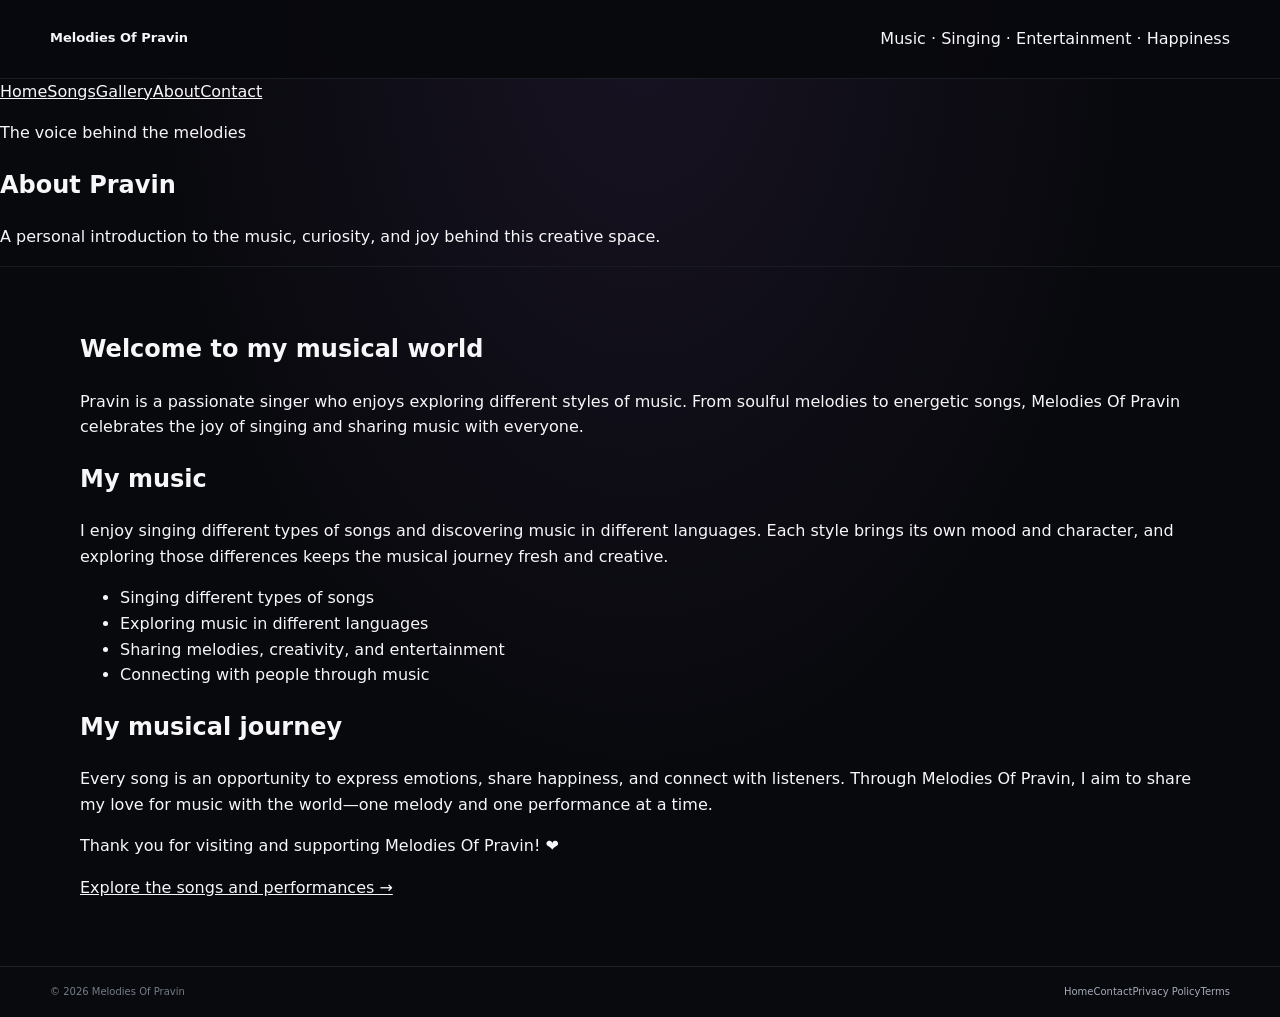
<file: about.html>
<!DOCTYPE html>
<html lang="en">
<head>
  <meta charset="UTF-8">
  <meta name="viewport" content="width=device-width, initial-scale=1.0">
  <meta name="description" content="Learn about Pravin, the singer behind Melodies Of Pravin, and his love of sharing music.">
  <title>About Pravin | Melodies Of Pravin</title>
  <link rel="stylesheet" href="styles.css">
  <script defer src="tap-effects.js"></script>
</head>
<body>
  <header class="site-header"><a class="brand" href="index.html">Melodies Of Pravin</a><p>Music · Singing · Entertainment · Happiness</p></header>
  <nav class="site-nav" aria-label="Main navigation"><a href="index.html">Home</a><a href="songs.html">Songs</a><a href="gallery.html">Gallery</a><a aria-current="page" href="about.html">About</a><a href="contact.html">Contact</a></nav>
  <main>
    <section class="page-heading"><p class="eyebrow">The voice behind the melodies</p><h1>About Pravin</h1><p>A personal introduction to the music, curiosity, and joy behind this creative space.</p></section>
    <section class="content-section">
      <article class="prose">
        <h2>Welcome to my musical world</h2>
        <p>Pravin is a passionate singer who enjoys exploring different styles of music. From soulful melodies to energetic songs, Melodies Of Pravin celebrates the joy of singing and sharing music with everyone.</p>
        <h2>My music</h2>
        <p>I enjoy singing different types of songs and discovering music in different languages. Each style brings its own mood and character, and exploring those differences keeps the musical journey fresh and creative.</p>
        <ul><li>Singing different types of songs</li><li>Exploring music in different languages</li><li>Sharing melodies, creativity, and entertainment</li><li>Connecting with people through music</li></ul>
        <h2>My musical journey</h2>
        <p>Every song is an opportunity to express emotions, share happiness, and connect with listeners. Through Melodies Of Pravin, I aim to share my love for music with the world—one melody and one performance at a time.</p>
        <p>Thank you for visiting and supporting Melodies Of Pravin! ❤️</p>
        <p><a class="text-link" href="songs.html">Explore the songs and performances&nbsp;→</a></p>
      </article>
    </section>
  </main>
  <footer class="site-footer"><p>© 2026 Melodies Of Pravin</p><p><a href="index.html">Home</a><a href="contact.html">Contact</a><a href="privacy.html">Privacy Policy</a><a href="terms.html">Terms</a></p></footer>
</body>
</html>
</file>
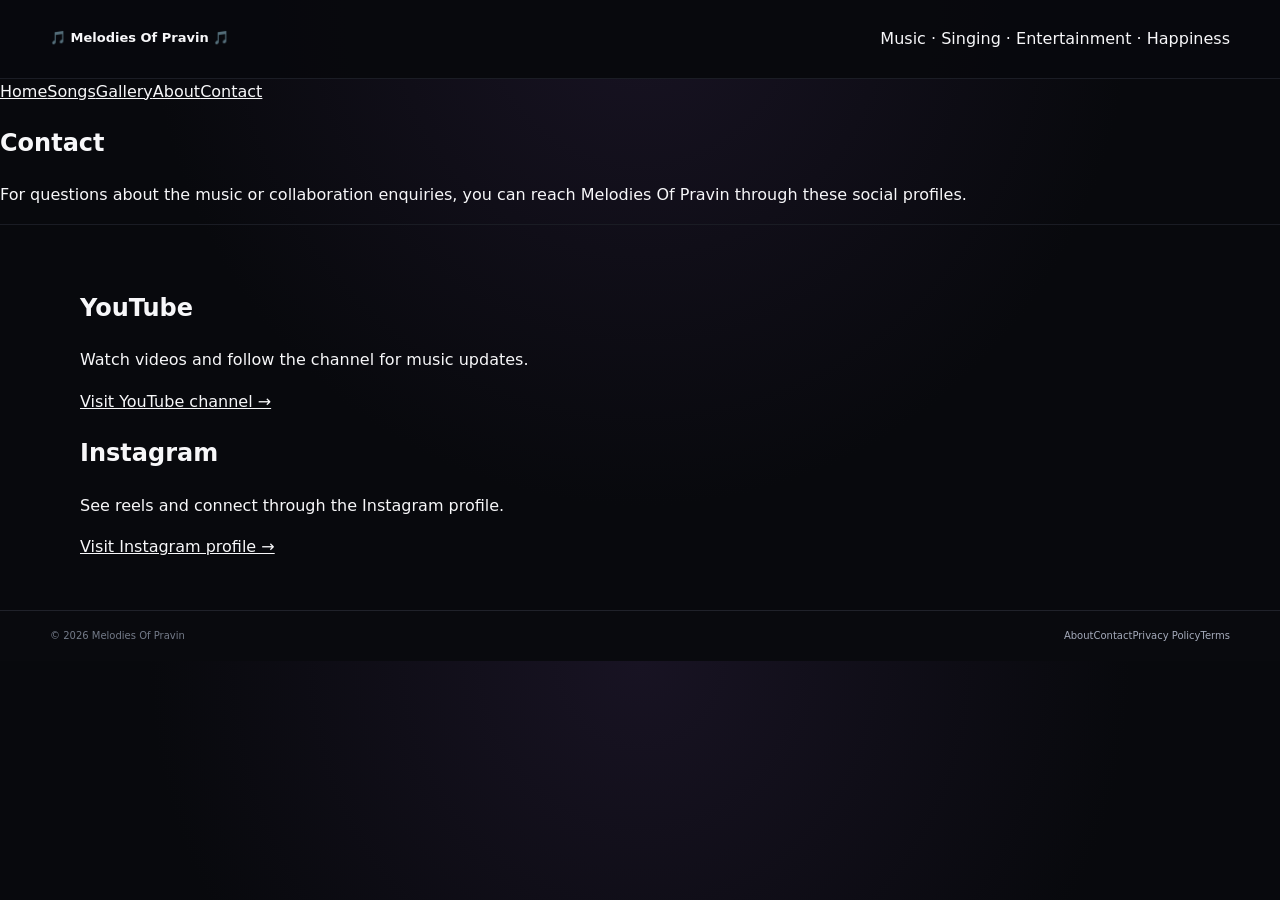
<file: contact.html>
<!DOCTYPE html>
<html lang="en"><head><meta charset="UTF-8"><meta name="viewport" content="width=device-width, initial-scale=1.0"><meta name="description" content="Contact Melodies Of Pravin for music questions and collaboration enquiries."><title>Contact | Melodies Of Pravin</title><link rel="stylesheet" href="styles.css"><script defer src="tap-effects.js"></script></head>
<body><header class="site-header"><a class="brand" href="index.html">🎵 Melodies Of Pravin 🎵</a><p>Music · Singing · Entertainment · Happiness</p></header><nav class="site-nav" aria-label="Main navigation"><a href="index.html">Home</a><a href="songs.html">Songs</a><a href="gallery.html">Gallery</a><a href="about.html">About</a><a aria-current="page" href="contact.html">Contact</a></nav>
<main><section class="page-heading"><h1>Contact</h1><p>For questions about the music or collaboration enquiries, you can reach Melodies Of Pravin through these social profiles.</p></section><section class="content-section"><div class="card-grid"><article class="card"><h2>YouTube</h2><p>Watch videos and follow the channel for music updates.</p><a href="https://youtube.com/@melodiesofpravin_1973" target="_blank" rel="noopener noreferrer">Visit YouTube channel →</a></article><article class="card"><h2>Instagram</h2><p>See reels and connect through the Instagram profile.</p><a href="https://www.instagram.com/_pravinn_singer_/" target="_blank" rel="noopener noreferrer">Visit Instagram profile →</a></article></div></section></main>
<footer class="site-footer"><p>© 2026 Melodies Of Pravin</p><p><a href="about.html">About</a><a href="contact.html">Contact</a><a href="privacy.html">Privacy Policy</a><a href="terms.html">Terms</a></p></footer></body></html>
</file>
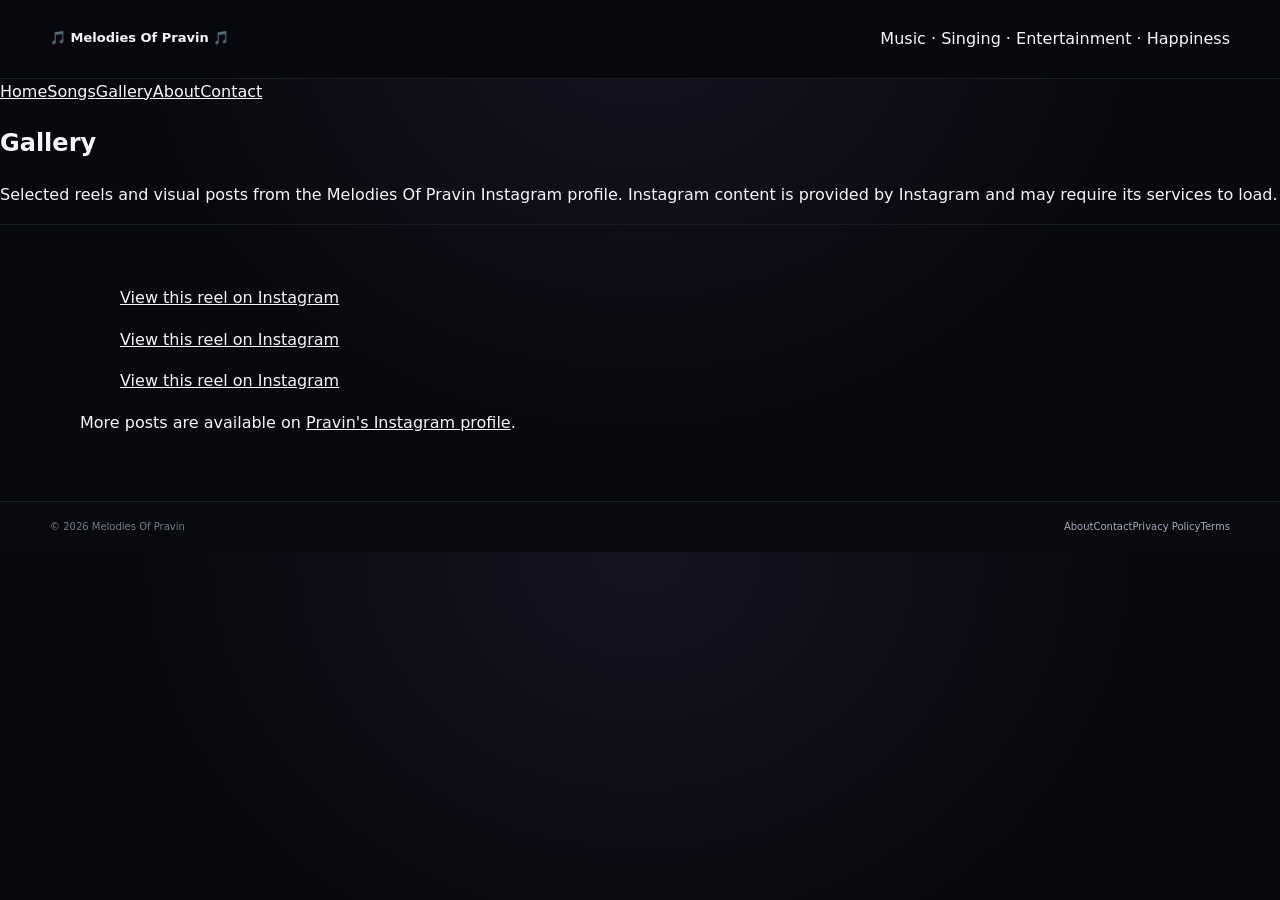
<file: gallery.html>
<!DOCTYPE html>
<html lang="en"><head><meta charset="UTF-8"><meta name="viewport" content="width=device-width, initial-scale=1.0"><meta name="description" content="Browse Instagram reels and visual moments from Melodies Of Pravin."><title>Gallery | Melodies Of Pravin</title><link rel="stylesheet" href="styles.css"><script defer src="tap-effects.js"></script></head>
<body><header class="site-header"><a class="brand" href="index.html">🎵 Melodies Of Pravin 🎵</a><p>Music · Singing · Entertainment · Happiness</p></header><nav class="site-nav" aria-label="Main navigation"><a href="index.html">Home</a><a href="songs.html">Songs</a><a aria-current="page" href="gallery.html">Gallery</a><a href="about.html">About</a><a href="contact.html">Contact</a></nav>
<main><section class="page-heading"><h1>Gallery</h1><p>Selected reels and visual posts from the Melodies Of Pravin Instagram profile. Instagram content is provided by Instagram and may require its services to load.</p></section><section class="content-section"><div class="instagram-grid"><blockquote class="instagram-media" data-instgrm-permalink="https://www.instagram.com/reel/DHl8MqfCbJp/" data-instgrm-version="14"><a href="https://www.instagram.com/reel/DHl8MqfCbJp/">View this reel on Instagram</a></blockquote><blockquote class="instagram-media" data-instgrm-permalink="https://www.instagram.com/reel/DUICX5HjIx1/" data-instgrm-version="14"><a href="https://www.instagram.com/reel/DUICX5HjIx1/">View this reel on Instagram</a></blockquote><blockquote class="instagram-media" data-instgrm-permalink="https://www.instagram.com/reel/DcajjYkozwh/" data-instgrm-version="14"><a href="https://www.instagram.com/reel/DcajjYkozwh/">View this reel on Instagram</a></blockquote></div><p class="callout">More posts are available on <a href="https://www.instagram.com/_pravinn_singer_/" target="_blank" rel="noopener noreferrer">Pravin's Instagram profile</a>.</p></section></main>
<footer class="site-footer"><p>© 2026 Melodies Of Pravin</p><p><a href="about.html">About</a><a href="contact.html">Contact</a><a href="privacy.html">Privacy Policy</a><a href="terms.html">Terms</a></p></footer><script async src="https://www.instagram.com/embed.js"></script></body></html>
</file>
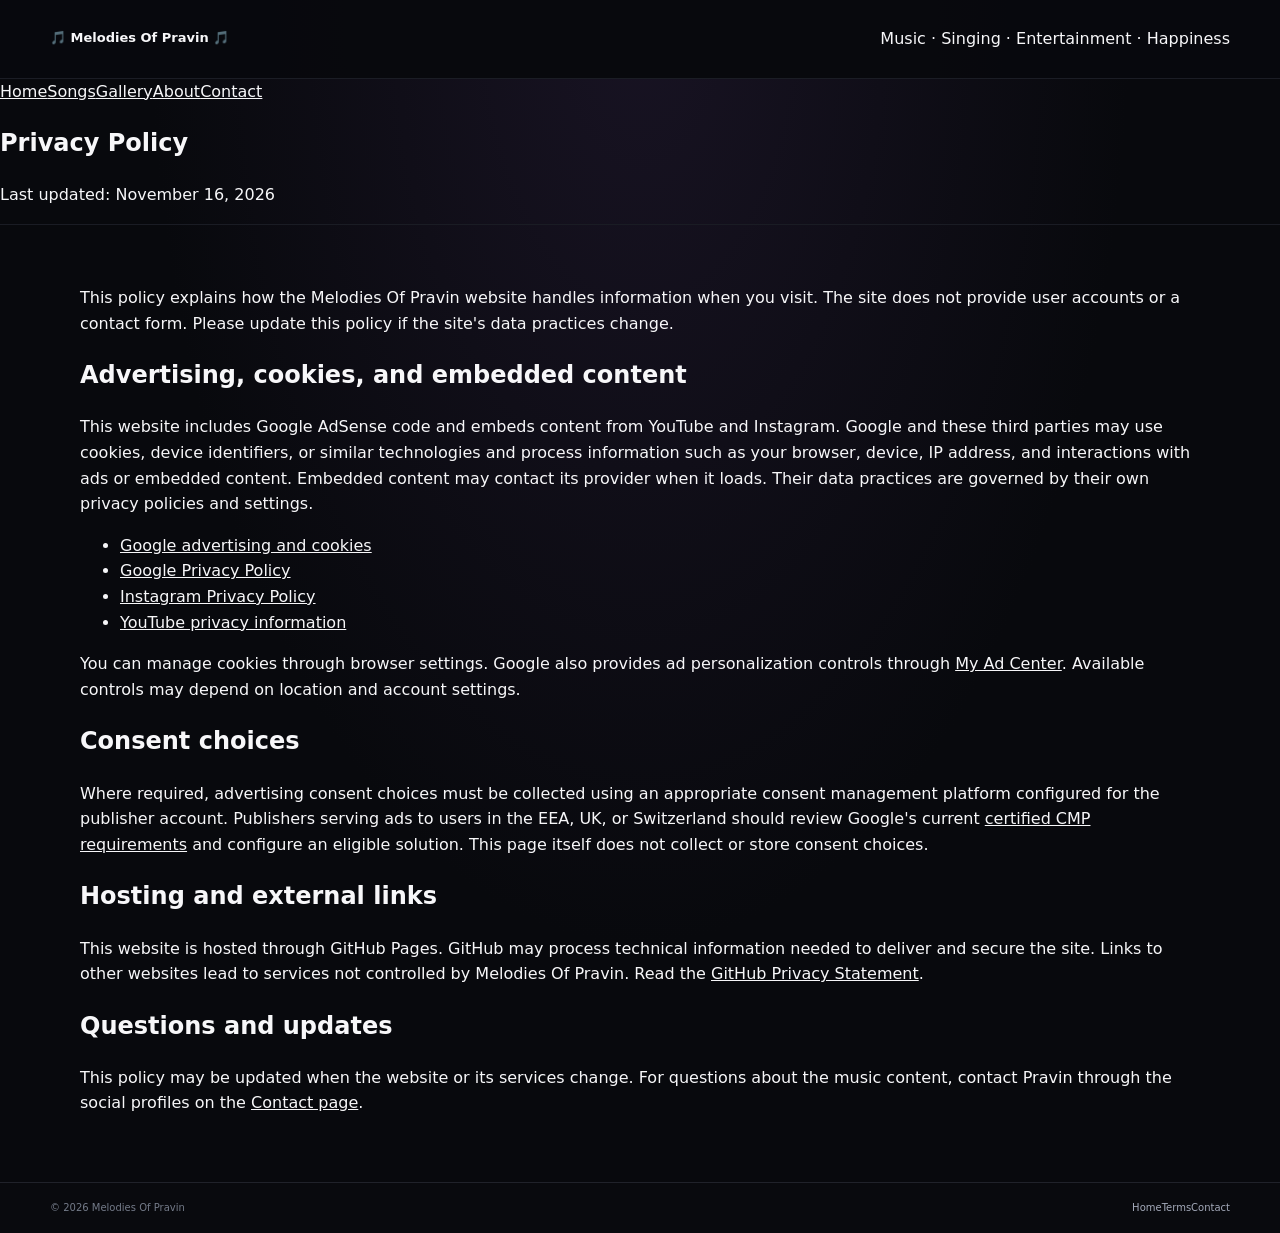
<file: privacy.html>
<!DOCTYPE html>
<html lang="en"><head><meta charset="UTF-8"><meta name="viewport" content="width=device-width, initial-scale=1.0"><meta name="description" content="Privacy information for Melodies Of Pravin, including advertising and embedded content."><title>Privacy Policy | Melodies Of Pravin</title><link rel="stylesheet" href="styles.css"><script defer src="tap-effects.js"></script></head>
<body><header class="site-header"><a class="brand" href="index.html">🎵 Melodies Of Pravin 🎵</a><p>Music · Singing · Entertainment · Happiness</p></header><nav class="site-nav" aria-label="Main navigation"><a href="index.html">Home</a><a href="songs.html">Songs</a><a href="gallery.html">Gallery</a><a href="about.html">About</a><a href="contact.html">Contact</a></nav>
<main><section class="page-heading"><h1>Privacy Policy</h1><p>Last updated: November 16, 2026</p></section><section class="content-section prose"><p>This policy explains how the Melodies Of Pravin website handles information when you visit. The site does not provide user accounts or a contact form. Please update this policy if the site's data practices change.</p><h2>Advertising, cookies, and embedded content</h2><p>This website includes Google AdSense code and embeds content from YouTube and Instagram. Google and these third parties may use cookies, device identifiers, or similar technologies and process information such as your browser, device, IP address, and interactions with ads or embedded content. Embedded content may contact its provider when it loads. Their data practices are governed by their own privacy policies and settings.</p><ul><li><a href="https://policies.google.com/technologies/ads">Google advertising and cookies</a></li><li><a href="https://policies.google.com/privacy">Google Privacy Policy</a></li><li><a href="https://privacycenter.instagram.com/policy/">Instagram Privacy Policy</a></li><li><a href="https://www.youtube.com/howyoutubeworks/our-commitments/protecting-user-data/">YouTube privacy information</a></li></ul><p>You can manage cookies through browser settings. Google also provides ad personalization controls through <a href="https://myadcenter.google.com/">My Ad Center</a>. Available controls may depend on location and account settings.</p><h2>Consent choices</h2><p>Where required, advertising consent choices must be collected using an appropriate consent management platform configured for the publisher account. Publishers serving ads to users in the EEA, UK, or Switzerland should review Google's current <a href="https://support.google.com/adsense/answer/13517802">certified CMP requirements</a> and configure an eligible solution. This page itself does not collect or store consent choices.</p><h2>Hosting and external links</h2><p>This website is hosted through GitHub Pages. GitHub may process technical information needed to deliver and secure the site. Links to other websites lead to services not controlled by Melodies Of Pravin. Read the <a href="https://docs.github.com/en/site-policy/privacy-policies/github-general-privacy-statement">GitHub Privacy Statement</a>.</p><h2>Questions and updates</h2><p>This policy may be updated when the website or its services change. For questions about the music content, contact Pravin through the social profiles on the <a href="contact.html">Contact page</a>.</p></section></main>
<footer class="site-footer"><p>© 2026 Melodies Of Pravin</p><p><a href="index.html">Home</a><a href="terms.html">Terms</a><a href="contact.html">Contact</a></p></footer></body></html>
</file>
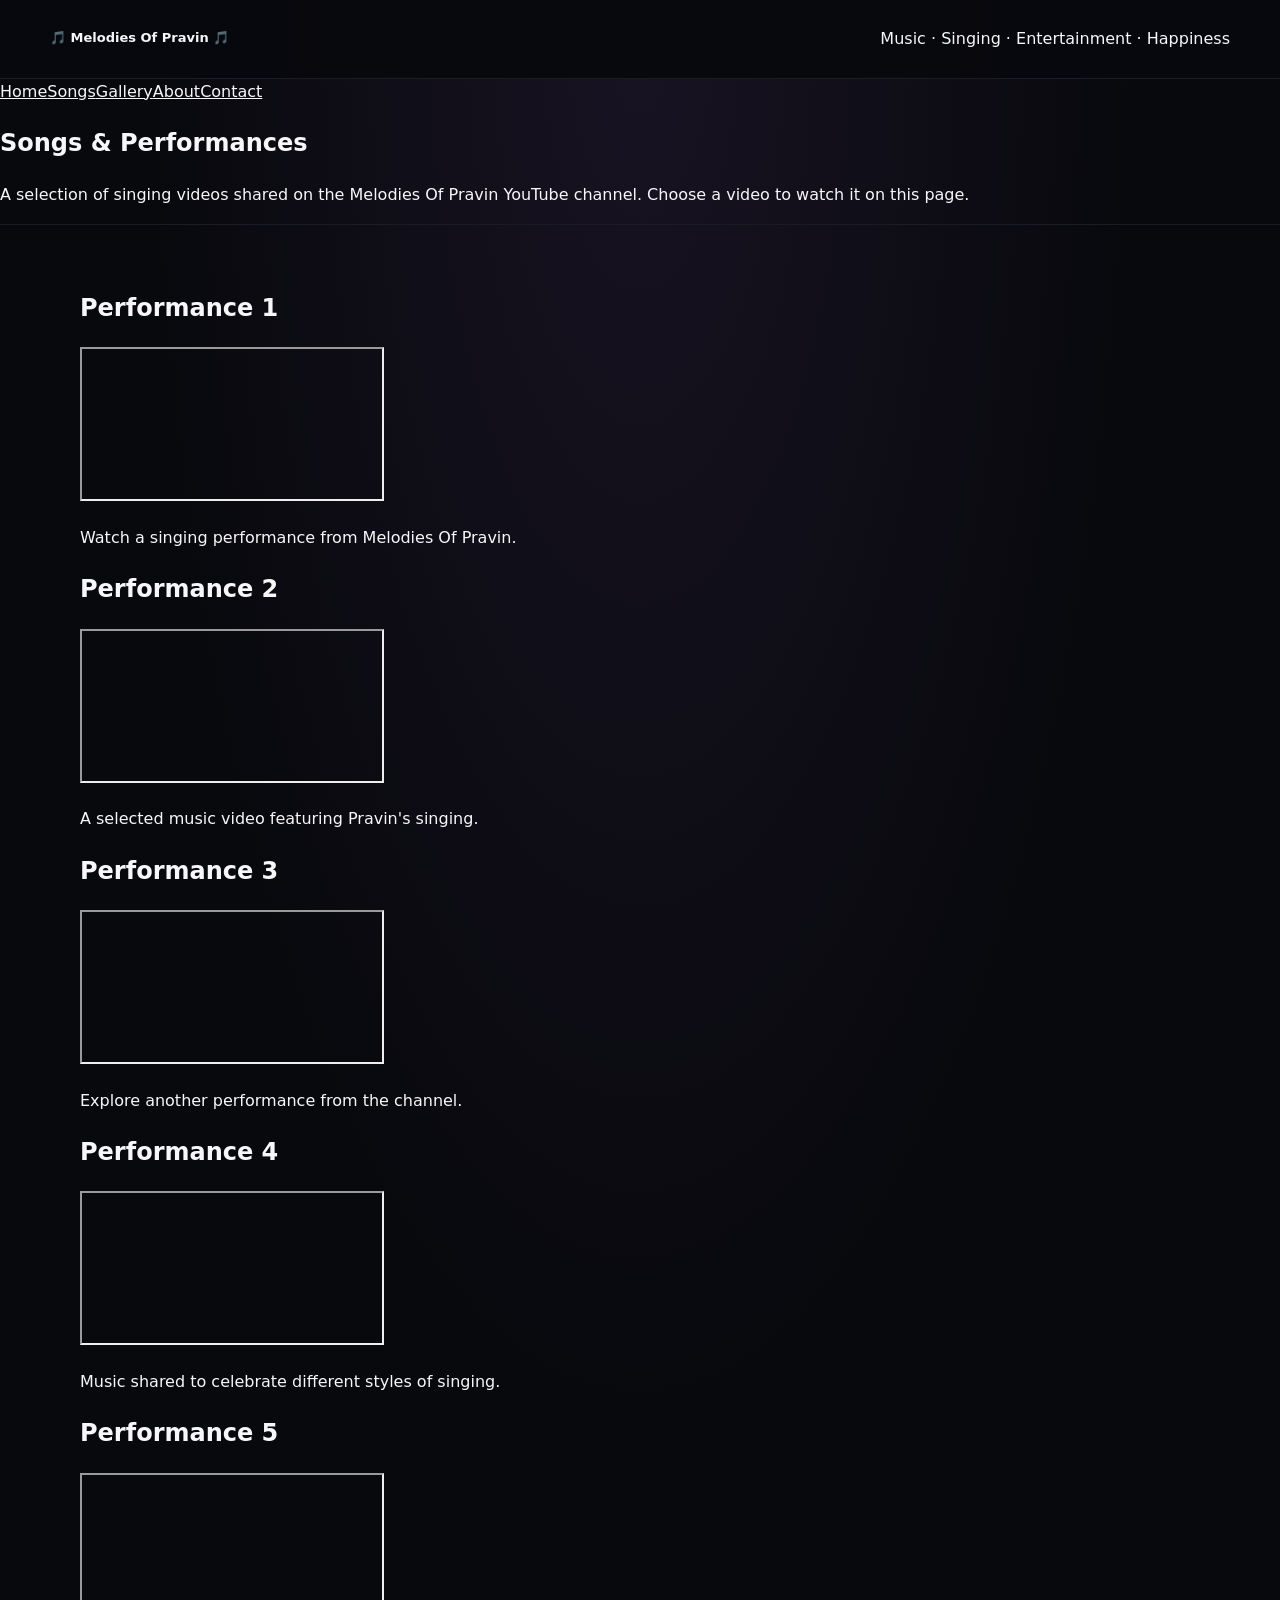
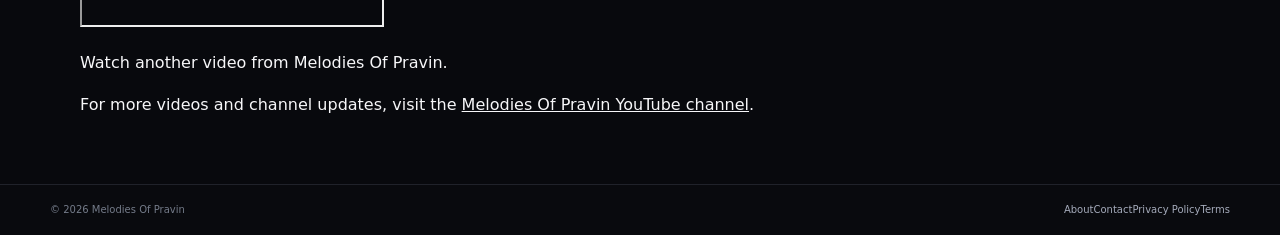
<file: songs.html>
<!DOCTYPE html>
<html lang="en"><head><meta charset="UTF-8"><meta name="viewport" content="width=device-width, initial-scale=1.0"><meta name="description" content="Watch singing videos and selected music performances from Melodies Of Pravin."><title>Songs & Performances | Melodies Of Pravin</title><link rel="stylesheet" href="styles.css"><script defer src="tap-effects.js"></script></head>
<body><header class="site-header"><a class="brand" href="index.html">🎵 Melodies Of Pravin 🎵</a><p>Music · Singing · Entertainment · Happiness</p></header><nav class="site-nav" aria-label="Main navigation"><a href="index.html">Home</a><a aria-current="page" href="songs.html">Songs</a><a href="gallery.html">Gallery</a><a href="about.html">About</a><a href="contact.html">Contact</a></nav>
<main><section class="page-heading"><h1>Songs & Performances</h1><p>A selection of singing videos shared on the Melodies Of Pravin YouTube channel. Choose a video to watch it on this page.</p></section><section class="content-section"><div class="video-grid">
<article class="video-card"><h2>Performance 1</h2><iframe src="https://www.youtube-nocookie.com/embed/fnJo2B-oilQ" title="Melodies Of Pravin singing video 1" loading="lazy" allow="accelerometer; autoplay; clipboard-write; encrypted-media; gyroscope; picture-in-picture; web-share" allowfullscreen></iframe><p>Watch a singing performance from Melodies Of Pravin.</p></article>
<article class="video-card"><h2>Performance 2</h2><iframe src="https://www.youtube-nocookie.com/embed/FkYFxqe5V_8" title="Melodies Of Pravin singing video 2" loading="lazy" allow="accelerometer; autoplay; clipboard-write; encrypted-media; gyroscope; picture-in-picture; web-share" allowfullscreen></iframe><p>A selected music video featuring Pravin's singing.</p></article>
<article class="video-card"><h2>Performance 3</h2><iframe src="https://www.youtube-nocookie.com/embed/asDW3ysNarA" title="Melodies Of Pravin singing video 3" loading="lazy" allow="accelerometer; autoplay; clipboard-write; encrypted-media; gyroscope; picture-in-picture; web-share" allowfullscreen></iframe><p>Explore another performance from the channel.</p></article>
<article class="video-card"><h2>Performance 4</h2><iframe src="https://www.youtube-nocookie.com/embed/26EZpYAJcbY" title="Melodies Of Pravin singing video 4" loading="lazy" allow="accelerometer; autoplay; clipboard-write; encrypted-media; gyroscope; picture-in-picture; web-share" allowfullscreen></iframe><p>Music shared to celebrate different styles of singing.</p></article>
<article class="video-card"><h2>Performance 5</h2><iframe src="https://www.youtube-nocookie.com/embed/44BH5EVo4lI" title="Melodies Of Pravin singing video 5" loading="lazy" allow="accelerometer; autoplay; clipboard-write; encrypted-media; gyroscope; picture-in-picture; web-share" allowfullscreen></iframe><p>Watch another video from Melodies Of Pravin.</p></article></div><p class="callout">For more videos and channel updates, visit the <a href="https://youtube.com/@melodiesofpravin_1973" target="_blank" rel="noopener noreferrer">Melodies Of Pravin YouTube channel</a>.</p></section></main>
<footer class="site-footer"><p>© 2026 Melodies Of Pravin</p><p><a href="about.html">About</a><a href="contact.html">Contact</a><a href="privacy.html">Privacy Policy</a><a href="terms.html">Terms</a></p></footer></body></html>
</file>
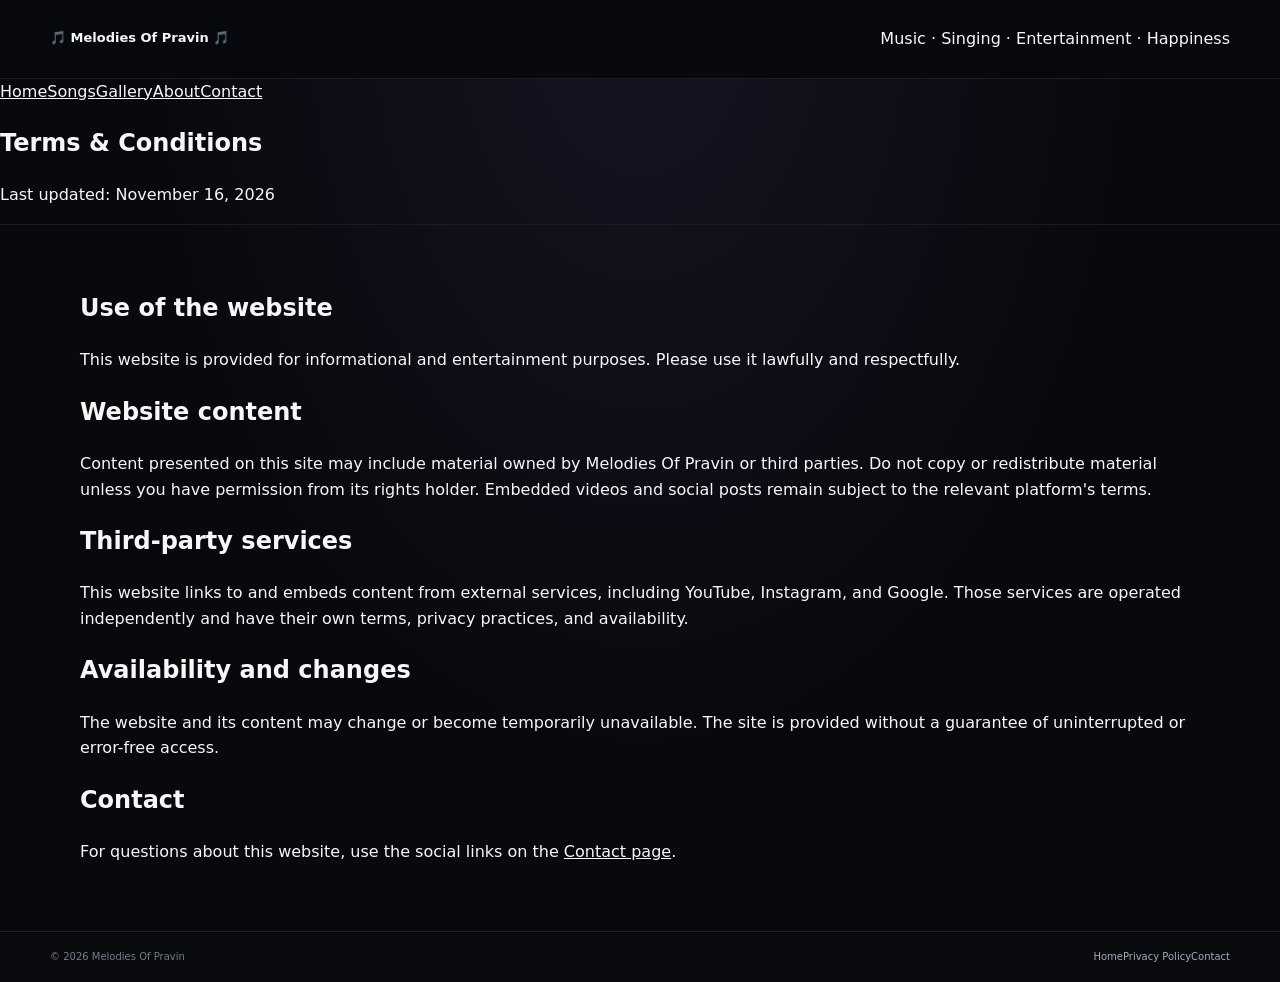
<file: terms.html>
<!DOCTYPE html>
<html lang="en"><head><meta charset="UTF-8"><meta name="viewport" content="width=device-width, initial-scale=1.0"><meta name="description" content="Terms and conditions for Melodies Of Pravin."><title>Terms & Conditions | Melodies Of Pravin</title><link rel="stylesheet" href="styles.css"><script defer src="tap-effects.js"></script></head>
<body><header class="site-header"><a class="brand" href="index.html">🎵 Melodies Of Pravin 🎵</a><p>Music · Singing · Entertainment · Happiness</p></header><nav class="site-nav" aria-label="Main navigation"><a href="index.html">Home</a><a href="songs.html">Songs</a><a href="gallery.html">Gallery</a><a href="about.html">About</a><a href="contact.html">Contact</a></nav>
<main><section class="page-heading"><h1>Terms & Conditions</h1><p>Last updated: November 16, 2026</p></section><section class="content-section prose"><h2>Use of the website</h2><p>This website is provided for informational and entertainment purposes. Please use it lawfully and respectfully.</p><h2>Website content</h2><p>Content presented on this site may include material owned by Melodies Of Pravin or third parties. Do not copy or redistribute material unless you have permission from its rights holder. Embedded videos and social posts remain subject to the relevant platform's terms.</p><h2>Third-party services</h2><p>This website links to and embeds content from external services, including YouTube, Instagram, and Google. Those services are operated independently and have their own terms, privacy practices, and availability.</p><h2>Availability and changes</h2><p>The website and its content may change or become temporarily unavailable. The site is provided without a guarantee of uninterrupted or error-free access.</p><h2>Contact</h2><p>For questions about this website, use the social links on the <a href="contact.html">Contact page</a>.</p></section></main>
<footer class="site-footer"><p>© 2026 Melodies Of Pravin</p><p><a href="index.html">Home</a><a href="privacy.html">Privacy Policy</a><a href="contact.html">Contact</a></p></footer></body></html>
</file>
<file: styles.css>
/* Original, mobile-first music landing page styling. */
:root {
  color-scheme: dark;
  --page: #08090d;
  --panel: #11131a;
  --panel-hover: #171a23;
  --line: #20232d;
  --text: #f7f7f9;
  --muted: #a7adbd;
  --blue: #438cff;
  --red: #ff4155;
  --pink: #ed55ac;
  --gold: #f0c64c;
}
* { box-sizing: border-box; }
html { scroll-behavior: smooth; }
body {
  margin: 0;
  min-width: 320px;
  background: radial-gradient(ellipse at 50% 0, #181323 0, var(--page) 490px);
  color: var(--text);
  font-family: Inter, ui-sans-serif, system-ui, -apple-system, BlinkMacSystemFont, "Segoe UI", sans-serif;
  line-height: 1.6;
}
a { color: inherit; }
a:focus-visible { outline: 3px solid #fff; outline-offset: 4px; }
.site-header {
  min-height: 66px;
  padding: 10px max(18px, calc((100vw - 1180px) / 2));
  display: flex;
  align-items: center;
  justify-content: space-between;
  gap: 16px;
  background: rgba(8, 9, 13, .96);
  border-bottom: 1px solid #1b1d25;
}
.brand { display: flex; align-items: center; gap: 10px; text-decoration: none; font-size: 13px; font-weight: 800; line-height: 1.15; }
.brand-mark { display: grid; width: 35px; height: 35px; place-items: center; border: 2px solid #d39a2e; border-radius: 50%; color: #f3bb3f; font-size: 25px; }
.brand small { display: block; margin-top: 3px; color: #f0bd4d; font-size: 10px; font-weight: 500; letter-spacing: .08em; }
.social-nav { display: flex; align-items: center; gap: 5px; padding: 4px; border: 1px solid #252833; border-radius: 12px; background: #11131a; }
.social-link { padding: 7px 10px; border-radius: 8px; color: #aeb5c4; font-size: 11px; text-decoration: none; white-space: nowrap; }
.social-link span { margin-right: 4px; }
.social-link.youtube:hover { background: #e50920; color: white; }
.social-link.instagram:hover { background: linear-gradient(110deg, #7a35db, #ef3987, #ff9a32); color: white; }
main { overflow: hidden; }
.hero-art { position: relative; width: min(1180px, calc(100% - 36px)); aspect-ratio: 2.45 / 1; min-height: 190px; max-height: 460px; margin: 18px auto 0; overflow: hidden; border: 1px solid #3a2029; border-radius: 18px; background: linear-gradient(125deg, #261628, #17141f 52%, #111827); }
.hero-art > img { position: absolute; inset: 0; width: 100%; height: 100%; object-fit: cover; object-position: center 38%; }
.hero-art-shade { position: absolute; inset: 0; background: linear-gradient(90deg, rgba(7,8,12,.04) 0%, rgba(7,8,12,.1) 40%, rgba(7,8,12,.68) 100%), linear-gradient(0deg, rgba(5,6,9,.78), transparent 35%); }
.hero-label { position: absolute; bottom: 13px; left: 14px; display: flex; align-items: center; gap: 7px; padding: 6px 10px; border: 1px solid rgba(255,255,255,.13); border-radius: 999px; background: rgba(13,14,19,.78); font-size: 10px; text-decoration: none; backdrop-filter: blur(8px); }
.youtube-dot { color: #ff374a; }
.handle { color: #bdc3d0; }
.profile-section { width: min(700px, calc(100% - 32px)); margin: 26px auto 0; padding: 4px 0 42px; display: flex; align-items: center; flex-direction: column; text-align: center; }
.vinyl-art { position: relative; width: 116px; aspect-ratio: 1; display: grid; place-items: center; border: 3px solid #ff3451; border-radius: 50%; background: repeating-radial-gradient(circle, #07080b 0 7px, #171920 8px 10px, #050609 11px 15px); box-shadow: 0 0 28px rgba(255,45,73,.24), inset 0 0 18px #000; animation: vinyl-spin 12s linear infinite; }
.vinyl-art::before { content: ""; position: absolute; inset: 8px; border: 1px solid rgba(255,255,255,.1); border-radius: 50%; }
.vinyl-center { display: grid; width: 38px; height: 38px; place-items: center; border: 2px solid #ff5266; border-radius: 50%; background: radial-gradient(circle, #ffc4bd 0 12%, #dd3756 18% 55%, #16131a 60%); color: #fff; font-size: 20px; }
@keyframes vinyl-spin { to { transform: rotate(360deg); } }
.profile-badges { display: flex; justify-content: center; flex-wrap: wrap; gap: 6px; margin: 14px 0 9px; }
.profile-badges span, .tap-hint { padding: 4px 10px; border: 1px solid #30232c; border-radius: 999px; background: #17131a; color: #d78a94; font-size: 10px; }
.profile-section h1 { margin: 8px 0 0; font-size: clamp(30px, 6vw, 42px); line-height: 1.15; letter-spacing: -.04em; font-weight: 850; }
.handle-line { margin: 3px 0 0; color: #f0717e; font-family: ui-monospace, SFMono-Regular, Menlo, monospace; font-size: 12px; }
.intro-copy { max-width: 570px; margin: 9px 0 13px; color: #cbd0dc; font-size: 13px; }
.tap-hint { margin: 8px 0 17px; color: #e5c25e; border-color: #36302a; }
.primary-cta { width: min(430px, 100%); min-height: 64px; display: flex; align-items: center; justify-content: center; gap: 12px; padding: 10px 18px; border: 1px solid #ff5662; border-radius: 13px; background: linear-gradient(105deg, #ee0017, #d90018); color: #fff; box-shadow: 0 10px 30px rgba(231,0,24,.23); font-size: 15px; font-weight: 800; text-decoration: none; transition: transform .2s, box-shadow .2s; }
.primary-cta:hover { transform: translateY(-2px); box-shadow: 0 14px 34px rgba(231,0,24,.32); }
.primary-cta small { display: block; margin-bottom: 2px; opacity: .8; font-size: 9px; font-weight: 500; letter-spacing: .04em; }
.cta-icon { display: grid; width: 34px; height: 34px; place-items: center; border-radius: 9px; background: rgba(255,255,255,.18); }
.secondary-actions { display: flex; justify-content: center; flex-wrap: wrap; gap: 8px; margin-top: 13px; }
.secondary-actions a { padding: 8px 13px; border: 1px solid #30313a; border-radius: 9px; background: #191a21; color: #e2e3e8; font-size: 10px; text-decoration: none; }
.secondary-actions a:hover { border-color: #777; background: #22242d; }
.content-section { padding: 36px max(18px, calc((100vw - 1120px) / 2)) 42px; border-top: 1px solid #1a1c24; }
.section-heading { margin: 0 auto 25px; text-align: center; }
.section-heading h2, .about-section h2, .booking-section h2 { margin: 0; font-size: clamp(22px, 4vw, 29px); line-height: 1.25; letter-spacing: -.025em; }
.section-heading p { margin: 5px 0 0; color: #8e95a5; font-size: 12px; }
.info-grid { display: grid; grid-template-columns: repeat(3, minmax(0, 1fr)); gap: 16px; }
.info-card { min-height: 184px; display: flex; align-items: flex-start; flex-direction: column; padding: 17px; border: 1px solid #202838; border-radius: 13px; background: #11141b; }
.card-index { display: grid; width: 30px; height: 30px; place-items: center; border-radius: 9px; background: #142745; color: #6eaaff; font-family: ui-monospace, monospace; font-size: 11px; }
.info-card h3 { margin: 12px 0 5px; font-size: 14px; line-height: 1.4; }
.info-card p { margin: 0 0 14px; color: #b6bdcc; font-size: 11px; line-height: 1.55; }
.info-card a { width: 100%; display: flex; justify-content: space-between; margin-top: auto; padding-top: 10px; border-top: 1px solid #242731; color: #75adff; font-size: 10px; text-decoration: none; }
.page-switches { width: min(1120px, calc(100% - 36px)); display: grid; grid-template-columns: 1fr 1fr; gap: 14px; margin: 0 auto; padding: 25px 0 30px; border-top: 1px solid #1b1d24; }
.switch-card { position: relative; min-height: 62px; display: flex; justify-content: center; flex-direction: column; gap: 2px; padding: 10px 46px 10px 14px; border: 1px solid #36212a; border-radius: 11px; background: linear-gradient(105deg, #241217, #15141a); text-decoration: none; }
.switch-card small { color: #ed737e; font-size: 9px; }
.switch-card span { font-size: 11px; font-weight: 700; }
.switch-card b { position: absolute; right: 12px; top: 50%; transform: translateY(-50%); display: grid; width: 26px; height: 26px; place-items: center; border-radius: 8px; background: #381b24; color: #ff6372; }
.switch-instagram { border-color: #34213a; background: linear-gradient(105deg, #211426, #15141a); }
.switch-instagram small { color: #e276be; }
.switch-instagram b { background: #341a35; color: #ed75c1; }
.about-section, .booking-section { padding: 34px 18px; border-top: 1px solid #1a1c24; text-align: center; }
.about-section p, .booking-section p { max-width: 680px; margin: 12px auto 0; color: #b8becc; font-size: 12px; }
.about-section > a { display: inline-block; margin-top: 12px; color: #7fb5ff; font-size: 11px; text-decoration: none; }
.booking-section { padding-top: 32px; }
.contact-pills { display: flex; justify-content: center; flex-wrap: wrap; gap: 9px; margin-top: 18px; }
.contact-pills a { padding: 9px 13px; border: 1px solid #30313a; border-radius: 9px; background: #171920; color: #e4e6ed; font-size: 11px; text-decoration: none; }
.contact-pills a:hover { border-color: #777; }
.site-footer { display: flex; justify-content: space-between; align-items: center; flex-wrap: wrap; gap: 8px 18px; padding: 17px max(18px, calc((100vw - 1180px) / 2)); border-top: 1px solid #20222a; background: #090a0e; color: #747b89; font-size: 10px; }
.site-footer p { margin: 0; }
.site-footer nav { display: flex; align-items: center; flex-wrap: wrap; gap: 8px; }
.site-footer a { color: #a4aaba; text-decoration: none; }
.site-footer a:hover { color: #fff; }
.tap-effect {
  position: fixed;
  left: 0;
  top: 0;
  width: 0;
  height: 0;
  pointer-events: none;
  z-index: 9999;
  transform: translate(var(--tap-x), var(--tap-y));
  animation: tap-pop 1s ease-out forwards;
}
.tap-disc {
  position: absolute;
  left: -18px;
  top: -18px;
  width: 36px;
  height: 36px;
  border-radius: 50%;
  border: 3px solid rgba(255, 68, 68, 0.9);
  box-shadow: 0 0 16px rgba(255, 60, 60, 0.9), 0 0 28px rgba(255, 78, 78, 0.55);
  background: rgba(255, 50, 50, 0.08);
  animation: tap-disc-expand .9s ease-out forwards;
}
.tap-disc::before, .tap-disc::after {
  content: "";
  position: absolute;
  inset: 5px;
  border: 1px solid rgba(255, 180, 180, .8);
  border-radius: 50%;
}
.tap-disc::after { inset: 13px; background: #ff3649; border: 0; box-shadow: 0 0 10px #ff263c; }
.tap-note {
  position: absolute;
  left: -8px;
  top: -12px;
  font-size: 16px;
  font-weight: 700;
  color: #fff4f4;
  text-shadow: 0 0 10px rgba(255, 72, 72, 0.8);
  transform: translate(var(--note-x), var(--note-y));
  animation: tap-note-float .9s ease-out forwards;
}
.tap-spark {
  position: absolute;
  left: 0;
  top: 0;
  width: 2px;
  height: 18px;
  border-radius: 999px;
  background: linear-gradient(180deg, rgba(255,255,255,0), rgba(255,85,85,.95), rgba(255,180,180,0));
  transform: translate(var(--spark-x), var(--spark-y));
  animation: tap-spark-fade .9s ease-out forwards;
}
@keyframes tap-disc-expand {
  0% { opacity: 1; transform: scale(0.4); }
  40% { opacity: 1; }
  100% { opacity: 0; transform: scale(2.2); }
}
@keyframes tap-note-float {
  0% { opacity: 0; transform: translate(var(--note-x), var(--note-y)) scale(0.5); }
  20% { opacity: 1; }
  100% { opacity: 0; transform: translate(var(--note-x), calc(var(--note-y) - 18px)) scale(1.2); }
}
@keyframes tap-spark-fade {
  0% { opacity: 1; transform: translate(var(--spark-x), var(--spark-y)) scale(1); }
  100% { opacity: 0; transform: translate(calc(var(--spark-x) * 1.2), calc(var(--spark-y) * 1.2 - 12px)) scale(0.35); }
}
@keyframes tap-pop {
  0% { opacity: 1; }
  100% { opacity: 0; }
}
@media (min-width: 900px) {
  .hero-art { margin-top: 24px; }
  .profile-section { padding-bottom: 50px; }
  .content-section { padding-top: 44px; padding-bottom: 50px; }
}
@media (max-width: 620px) {
  .site-header { padding: 9px 12px; }
  .brand { gap: 7px; font-size: 11px; }
  .brand-mark { width: 31px; height: 31px; font-size: 22px; }
  .social-nav { gap: 1px; }
  .social-link { padding: 7px 6px; font-size: 9px; }
  .hero-art { width: calc(100% - 20px); aspect-ratio: 1.65 / 1; min-height: 190px; margin-top: 10px; border-radius: 13px; }
  .hero-art > img { object-position: 35% center; }
  .hero-art-shade { background: linear-gradient(0deg, rgba(5,6,9,.8), transparent 55%); }
  .hero-label { bottom: 9px; left: 8px; gap: 5px; padding: 5px 7px; font-size: 8px; }
  .profile-section { margin-top: 19px; padding-bottom: 32px; }
  .vinyl-art { width: 100px; }
  .profile-section h1 { font-size: 32px; }
  .intro-copy { font-size: 12px; }
  .primary-cta { min-height: 58px; font-size: 13px; }
  .content-section { padding: 30px 17px 32px; }
  .section-heading { margin-bottom: 19px; }
  .info-grid { gap: 10px; }
  .info-card { min-height: 200px; padding: 12px; }
  .info-card h3 { font-size: 12px; }
  .info-card p { font-size: 10px; }
  .page-switches { width: calc(100% - 28px); gap: 9px; padding: 20px 0 24px; }
  .switch-card { min-height: 58px; padding-left: 9px; padding-right: 32px; }
  .switch-card span { font-size: 9px; }
  .switch-card b { right: 6px; width: 22px; height: 22px; }
  .about-section, .booking-section { padding: 27px 18px; }
  .site-footer { justify-content: center; text-align: center; }
  .site-footer nav { justify-content: center; gap: 6px; }
}
@media (max-width: 380px) {
  .brand small { font-size: 9px; }
  .social-link { padding: 6px 4px; font-size: 8px; }
  .handle { display: none; }
  .info-card { padding: 10px; }
  .info-card h3 { font-size: 11px; }
  .switch-card span { font-size: 8px; }
}
@media (prefers-reduced-motion: reduce) {
  html { scroll-behavior: auto; }
  *, *::before, *::after { animation-duration: .01ms !important; scroll-behavior: auto !important; }
}
</file>
